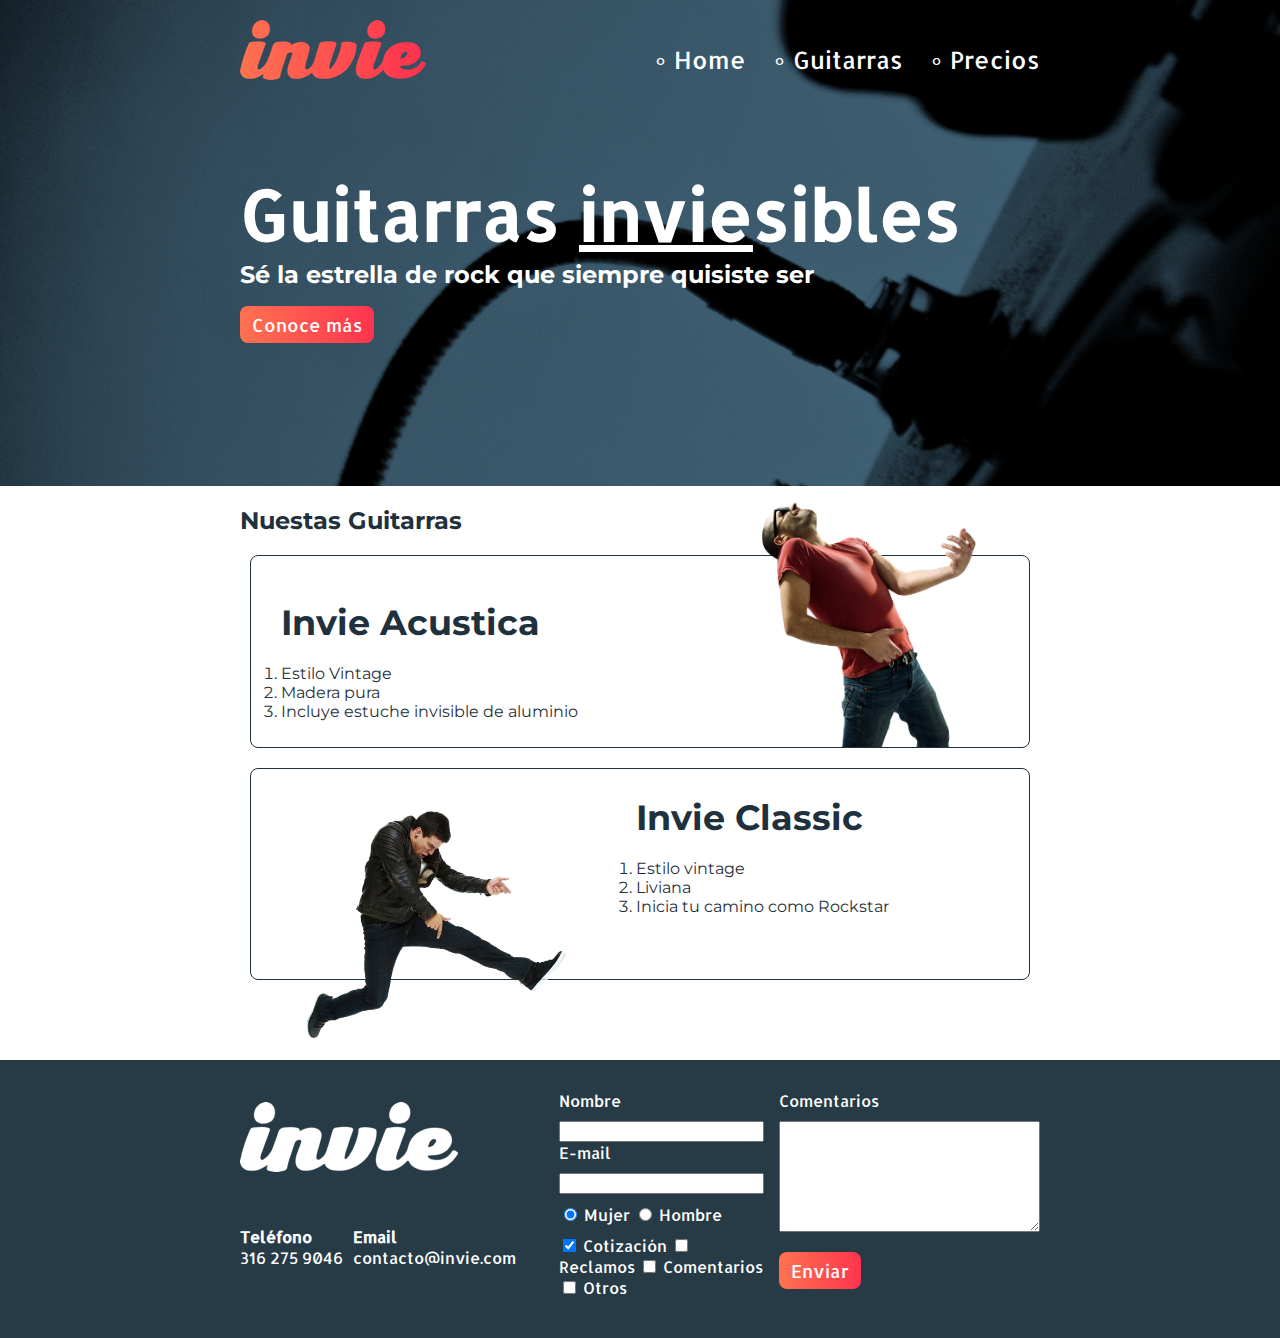
<file: Index.html>
<!DOCTYPE html>
<html lang="es">
    <head>
        <meta charset="UTF-8">
        <meta name="viewport" content="width=device-width, initial-scale=1.0">
        <link rel="stylesheet" href="style.css">
        <link href="https://fonts.googleapis.com/css2?family=Allerta&family=Montserrat&display=swap" rel="stylesheet">
        <title>Invie - Guitarras Invisibles</title>
    </head>

    <body>
        <section id="portada" class="portada background"> <!-- portada -->
            <div class="cont">
                <header id="header" class="header cont"> <!-- header -->

                    <figure class="logotipo"> <!-- logotipo -->
                        <img src="img/invie.png" alt="logotipo de invie" width="186" height="60">
                    </figure>
        
                    <nav class="menu"> <!-- menu -->
                        <ul>
                            <li>
                                <a href="Index.html">Home</a>
                            </li>
                            <li>
                                <a href="#guitarras">Guitarras</a>
                            </li>
                            <li>
                                <a href="precios.html">Precios</a>
                            </li>
                        </ul>
                    </nav>
        
                </header>

                <h1 class="titulo">Guitarras <span>invie</span>sibles </h1><!-- titulo -->
                <h3 class="title-a">Sé la estrella de rock que siempre quisiste ser</h3><!-- Resumen -->
                <a href="#guitarras" class="button">Conoce más</a> <!-- Boton -->
            </div>
        </section>

        <section id="guitarras" class="guitarras cont"> <!-- Guitarras-->
            <h2>Nuestas Guitarras</h2><!-- Titulo  -->
            <article class="guitarra"> <!-- Guitarra 1 -->
                <img class="right" src="img/invie-acustica.png" alt="Hombre tocando guitarra 1" width="300">
                <div class="cont-guitarra-a">
                 <h3 class="title-b ">Invie Acustica</h3>
                 <ol>
                    <li>Estilo Vintage</li>
                    <li>Madera pura</li>
                    <li>Incluye estuche invisible de aluminio</li>
                 </ol>
                </div>
            </article> 
            <article class="guitarra b"> <!-- Guitarra 2 -->
                <img class="left" src="img/invie-classic.png" alt="Hombre tocando guitarra 2" width="350">
                <div class="cont-guitarra-b">
                <h3 class="title-b">Invie Classic</h3>
                 <ol>
                    <li> Estilo vintage</li>
                    <li>Liviana</li>
                    <li>Inicia tu camino como Rockstar</li>
                 </ol>
                </div>
            </article>
        </section>

        <footer class="footer">
            <div class="cont">
                <div class="contacto">
                    <img src="img/invie-white.png" alt="logo blanco">
                    <a href="tel: +57316275 9046"><strong>Teléfono</strong> <span>316 275 9046</span></a>
                    <a href="mailto: contacto@invie.com"><strong>Email</strong> <span>contacto@invie.com</span></a>
                </div>
                <form class="form">
                    <div class="col-1">
                        <label for="nombre">Nombre</label>
                        <input type="text" required id="nombre" name="Nombre">
                        <label for="email">E-mail</label>
                        <input type="email" required id="email" name="mail">
                        <div class="sexo">
                            <label for="mujer">
                                <input type="radio" id="mujer" name="sexo" value="mujer" checked> Mujer
                            </label>
                            <label for="hombre">
                                <input type="radio" id="hombre" name="sexo" value="hombre"> Hombre
                            </label>
                        </div>
                        <div class="intereses">
                            <label for="cotizacion">
                                <input type="checkbox" id="cotizacion" name="intereses" value="cotizacion" checked> Cotización
                            </label>
                            <label for="reclamos">
                                <input type="checkbox" id="reclamos" name="intereses" value="reclamos"> Reclamos
                            </label>
                            <label for="comentarios">
                                <input type="checkbox" id="comentarios" name="intereses" value="comentarios"> Comentarios
                            </label>
                            <label for="otros">
                                <input type="checkbox" id="otros" name="intereses" value="otros"> Otros
                            </label>
                        </div>
                    </div>
                    <div class="col-2">
                        <label for="comentarios">Comentarios</label>
                        <textarea name="comentarias" id="comentarios" cols="30" rows="7"></textarea>
                        <input type="submit" value="Enviar" class="button">
                    </div>
                </form>
            </div>
        </footer>
    </body>
</html>
</file>
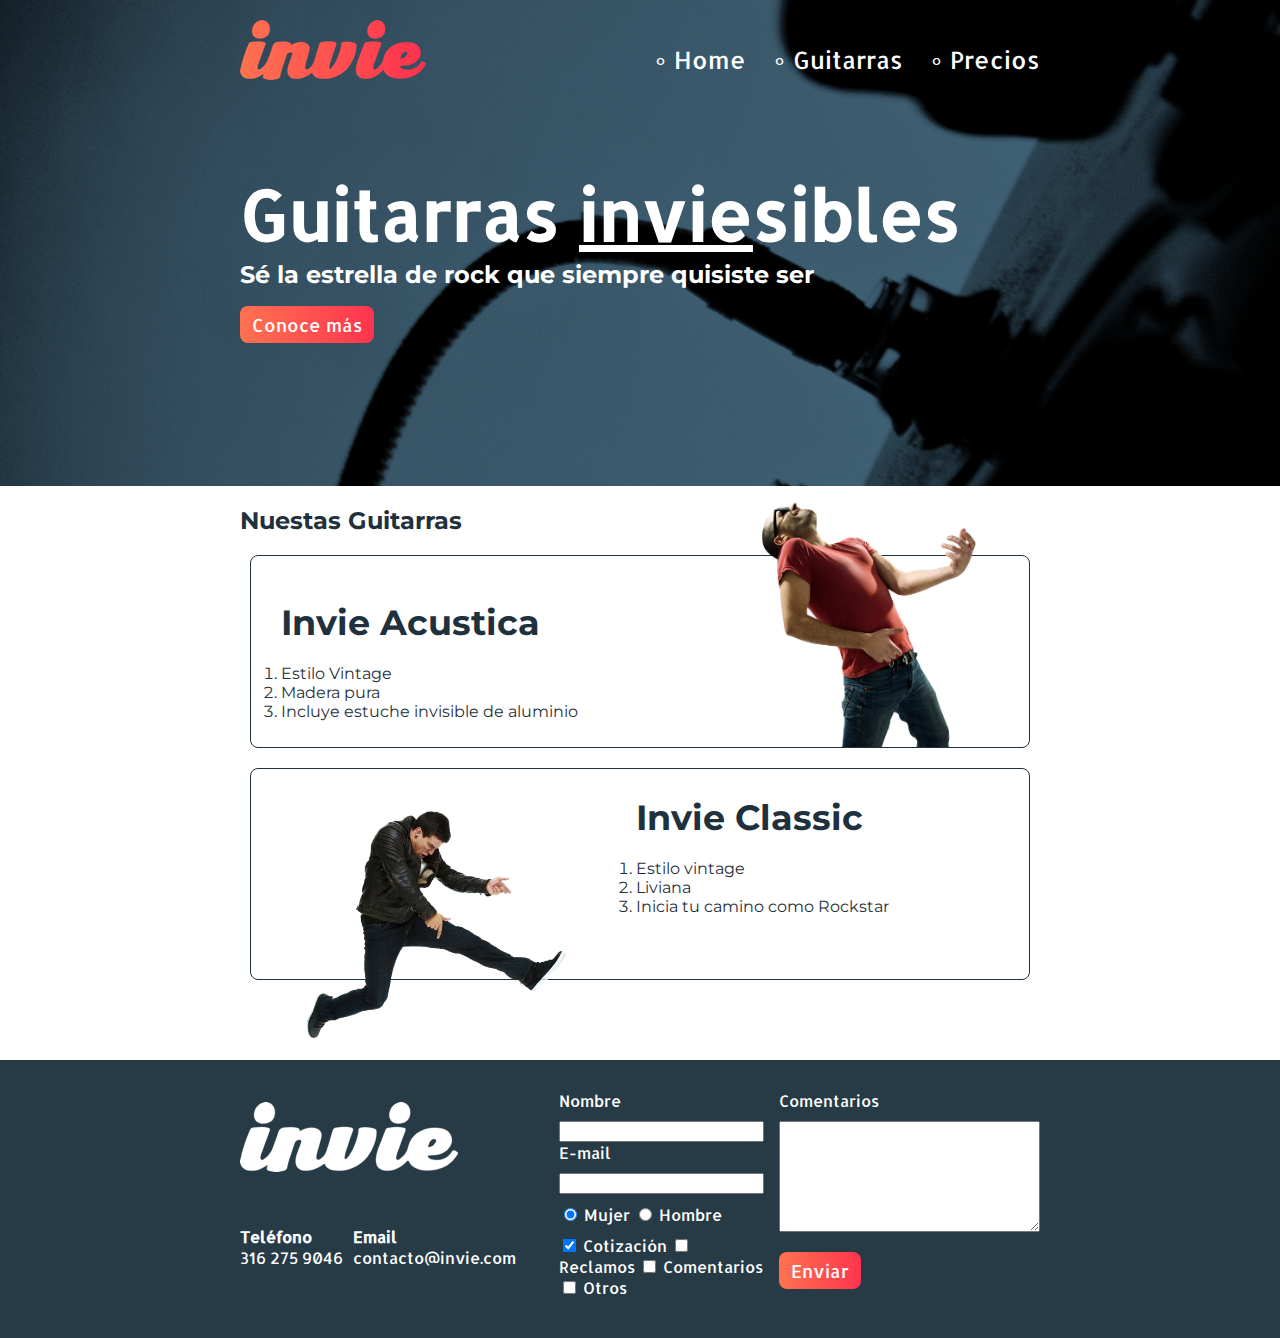
<file: index.html>
<!DOCTYPE html>
<html lang="es">
    <head>
        <meta charset="UTF-8">
        <meta name="viewport" content="width=device-width, initial-scale=1.0">
        <link rel="stylesheet" href="style.css">
        <link href="https://fonts.googleapis.com/css2?family=Allerta&family=Montserrat&display=swap" rel="stylesheet">
        <title>Invie - Guitarras Invisibles</title>
    </head>

    <body>
        <section id="portada" class="portada background"> <!-- portada -->
            <div class="cont">
                <header id="header" class="header cont"> <!-- header -->

                    <figure class="logotipo"> <!-- logotipo -->
                        <img src="img/invie.png" alt="logotipo de invie" width="186" height="60">
                    </figure>
        
                    <nav class="menu"> <!-- menu -->
                        <ul>
                            <li>
                                <a href="index.html">Home</a>
                            </li>
                            <li>
                                <a href="#guitarras">Guitarras</a>
                            </li>
                            <li>
                                <a href="precios.html">Precios</a>
                            </li>
                        </ul>
                    </nav>
        
                </header>

                <h1 class="titulo">Guitarras <span>invie</span>sibles </h1><!-- titulo -->
                <h3 class="title-a">Sé la estrella de rock que siempre quisiste ser</h3><!-- Resumen -->
                <a href="#guitarras" class="button">Conoce más</a> <!-- Boton -->
            </div>
        </section>

        <section id="guitarras" class="guitarras cont"> <!-- Guitarras-->
            <h2>Nuestas Guitarras</h2><!-- Titulo  -->
            <article class="guitarra"> <!-- Guitarra 1 -->
                <img class="right" src="img/invie-acustica.png" alt="Hombre tocando guitarra 1" width="300">
                <div class="cont-guitarra-a">
                 <h3 class="title-b ">Invie Acustica</h3>
                 <ol>
                    <li>Estilo Vintage</li>
                    <li>Madera pura</li>
                    <li>Incluye estuche invisible de aluminio</li>
                 </ol>
                </div>
            </article> 
            <article class="guitarra b"> <!-- Guitarra 2 -->
                <img class="left" src="img/invie-classic.png" alt="Hombre tocando guitarra 2" width="350">
                <div class="cont-guitarra-b">
                <h3 class="title-b">Invie Classic</h3>
                 <ol>
                    <li> Estilo vintage</li>
                    <li>Liviana</li>
                    <li>Inicia tu camino como Rockstar</li>
                 </ol>
                </div>
            </article>
        </section>

        <footer class="footer">
            <div class="cont">
                <div class="contacto">
                    <img src="img/invie-white.png" alt="logo blanco">
                    <a href="tel: +57316275 9046"><strong>Teléfono</strong> <span>316 275 9046</span></a>
                    <a href="mailto: contacto@invie.com"><strong>Email</strong> <span>contacto@invie.com</span></a>
                </div>
                <form class="form">
                    <div class="col-1">
                        <label for="nombre">Nombre</label>
                        <input type="text" required id="nombre" name="Nombre">
                        <label for="email">E-mail</label>
                        <input type="email" required id="email" name="mail">
                        <div class="sexo">
                            <label for="mujer">
                                <input type="radio" id="mujer" name="sexo" value="mujer" checked> Mujer
                            </label>
                            <label for="hombre">
                                <input type="radio" id="hombre" name="sexo" value="hombre"> Hombre
                            </label>
                        </div>
                        <div class="intereses">
                            <label for="cotizacion">
                                <input type="checkbox" id="cotizacion" name="intereses" value="cotizacion" checked> Cotización
                            </label>
                            <label for="reclamos">
                                <input type="checkbox" id="reclamos" name="intereses" value="reclamos"> Reclamos
                            </label>
                            <label for="comentarios">
                                <input type="checkbox" id="comentarios" name="intereses" value="comentarios"> Comentarios
                            </label>
                            <label for="otros">
                                <input type="checkbox" id="otros" name="intereses" value="otros"> Otros
                            </label>
                        </div>
                    </div>
                    <div class="col-2">
                        <label for="comentarios">Comentarios</label>
                        <textarea name="comentarias" id="comentarios" cols="30" rows="7"></textarea>
                        <input type="submit" value="Enviar" class="button">
                    </div>
                </form>
            </div>
        </footer>
    </body>
</html>
</file>
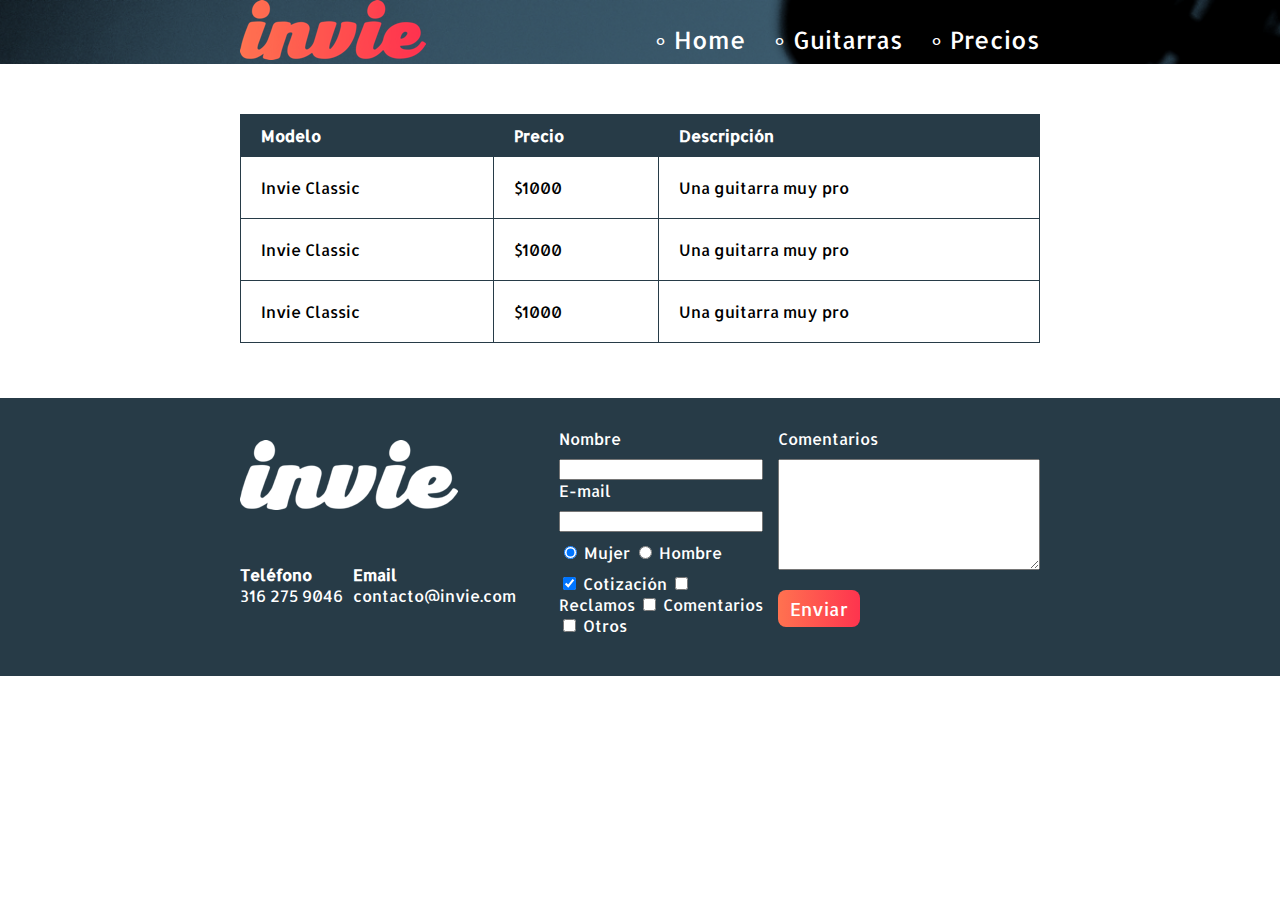
<file: precios.html>
<!DOCTYPE html>
<html lang="en">
<head>
    <meta charset="UTF-8">
    <meta name="viewport" content="width=device-width, initial-scale=1.0">
    <link rel="stylesheet" href="style.css">
    <link href="https://fonts.googleapis.com/css2?family=Allerta&family=Montserrat&display=swap" rel="stylesheet">
    <title>Invie - Precios</title>
</head>
<body>
    <div class="background">
        <header id="header" class="header cont"> <!-- header -->

            <figure class="logotipo"> <!-- logotipo -->
                <img src="img/invie.png" alt="logotipo de invie" width="186" height="60">
            </figure>

            <nav class="menu"> <!-- menu -->
                <ul>
                    <li>
                        <a href="index.html">Home</a>
                    </li>
                    <li>
                        <a href="index.html#guitarras">Guitarras</a>
                    </li>
                    <li>
                        <a href="precios.html">Precios</a>
                    </li>
                </ul>
            </nav>
        </header>
    </div>
    <section class="tabla">
        <div class="cont">
            <table>
                <thead>
                    <tr>
                        <th>Modelo</th>
                        <th>Precio</th>
                        <th>Descripción</th>
                    </tr>
                </thead>
                <tbody>
                    <tr>
                        <td>Invie Classic</td>
                        <td>$1000</td>
                        <td>Una guitarra muy pro</td>
                    </tr>
                    <tr>
                        <td>Invie Classic</td>
                        <td>$1000</td>
                        <td>Una guitarra muy pro</td>
                    </tr>
                    <tr>
                        <td>Invie Classic</td>
                        <td>$1000</td>
                        <td>Una guitarra muy pro</td>
                    </tr>
                </tbody>
            </table>
        </div>
    </section>

    <footer class="footer">
        <div class="cont">
            <div class="contacto">
                <img src="img/invie-white.png" alt="logo blanco">
                <a href="tel: +57316275 9046"><strong>Teléfono</strong> <span>316 275 9046</span></a>
                <a href="mailto: contacto@invie.com"><strong>Email</strong> <span>contacto@invie.com</span></a>
            </div>
            <form class="form">
                <div class="col-1">
                    <label for="nombre">Nombre</label>
                    <input type="text" required id="nombre" name="Nombre">
                    <label for="email">E-mail</label>
                    <input type="email" required id="email" name="mail">
                    <div class="sexo">
                        <label for="mujer">
                            <input type="radio" id="mujer" name="sexo" value="mujer" checked> Mujer
                        </label>
                        <label for="hombre">
                            <input type="radio" id="hombre" name="sexo" value="hombre"> Hombre
                        </label>
                    </div>
                    <div class="intereses">
                        <label for="cotizacion">
                            <input type="checkbox" id="cotizacion" name="intereses" value="cotizacion" checked> Cotización
                        </label>
                        <label for="reclamos">
                            <input type="checkbox" id="reclamos" name="intereses" value="reclamos"> Reclamos
                        </label>
                        <label for="comentarios">
                            <input type="checkbox" id="comentarios" name="intereses" value="comentarios"> Comentarios
                        </label>
                        <label for="otros">
                            <input type="checkbox" id="otros" name="intereses" value="otros"> Otros
                        </label>
                    </div>
                </div>
                <div class="col-2">
                    <label for="comentarios">Comentarios</label>
                    <textarea name="comentarias" id="comentarios" cols="30" rows="7"></textarea>
                    <input type="submit" value="Enviar" class="button">
                </div>
            </form>
        </div>
    </footer>
    
  
</body>
</html>
</file>
<file: style.css>
header {
    position: relative;
}

body {
    font-family: 'Allerta', sans-serif;
    margin: 0;
}

.cont {
    width: 800px;
    margin: auto;
    position: relative;
}

.menu {
    display: inline-block;
    font-size: 24px;
    position: absolute;
    right: 0;
}

.menu a {
    color: white;
    text-decoration: none;
}

.menu li {
    display: inline-block;
    margin-left: 20px;
}

.menu li:before {
    content: '∘';
    color: white;
}

.logotipo { 
    display: inline-block;
    margin: 0;
}
 
.background {
    background-image: url('img/background.png');
    background-size: cover;
}

.portada {
    color: white;
    padding: 20px;
    padding-bottom: 150px;
    display: flex;
    flex-direction: column;
    align-items: center;
    justify-content: center;
}

.button {
    font-family: 'Allerta', sans-serif ;
    border: none;
    border-radius: 8px;
    padding: 7px 12px;
    background: linear-gradient(to left, #fe344e, #ff7250);
    color: white;
    font-size: 18px;
    cursor: pointer;
    text-decoration: none;
}

.titulo {
    font-size: 70px;    
    margin-bottom: 15px;
    padding-top: 60px;
    line-height: 45px;
}

.title-a {
    font-size: 24px;
    font-family: 'Montserrat', sans-serif;
}

.titulo span {
    text-decoration: underline;
}

.title-b {
    font-size: 50px;
    margin-bottom: 20px;
}

.guitarras {
    color: #1F313C;
    font-family: 'Montserrat', sans-serif;
    margin-bottom: 80px;
}

.guitarras h3 {
    font-size: 35px;
}

.guitarra {
    padding: 10px;
    margin: 10px 10px 20px 10px;
    border: 1px solid #1F313C;
    border-radius: 8px;
}

.guitarra.b {
    height: 190px;
}

.guitarra ol {
    padding: 0;
}

.right {
    float: right;
    position: relative;
    top: -119px;
}

.left {
    float: left;
    position: relative;
    top: 20px;
}

.cont-guitarra-a {
    padding-left: 20px;
}

.cont-guitarra-b {
    margin-left: 370px;
    padding-left: 5px; 
    position: relative;
    bottom: 70px;
}

.footer {
    background-color: #273b47;
    padding: 30px 20px;
} 

.footer .cont {
    display: flex;
    justify-content: space-between;
}

.contacto {
    display: flex;
    width: 300px;
    flex-wrap: wrap;
    align-items: center;
    height: 200px;
    margin-right: 30px;
}

.contacto img {
    display: block;
    margin-bottom: 20px;
}

.contacto strong {
    display: block;
}

.contacto a { 
    color: white;
    text-decoration: none;
    margin: 10px 10px 10px 0;
}

.form {
    display: flex;
    width: 500px;
    color: white;
    /* padding: 50px 10px; */
}

form label, .sexo, .intereses {
    margin-bottom: 10px;
}

.col-1, .col-2 {
    display: flex;
    flex-direction: column;
}

.col-1 {
    margin-right: 15px;
}

.col-2 {
    align-items: flex-start;
}

.col-2 .button {
    margin-top: 20px;
}

 .intereses label {
     font-size: 13 px;
 }

 .sexo {
     margin-top: 10px;
 }

 table {
    width: 100%;
    margin: 50px 0 55px;
}

th {
    background: #273b47;
    color: white;
    padding: 10px 20px;
    text-align: left;
    text-align: left;
}

td {
    padding: 20px;
}

table, td, th {
    border: 1px solid #273b47;
    border-collapse: collapse;
}

input, textarea {
    outline: 0;
}

input:focus, textarea:focus {
    background: lightgray;
}
</file>
